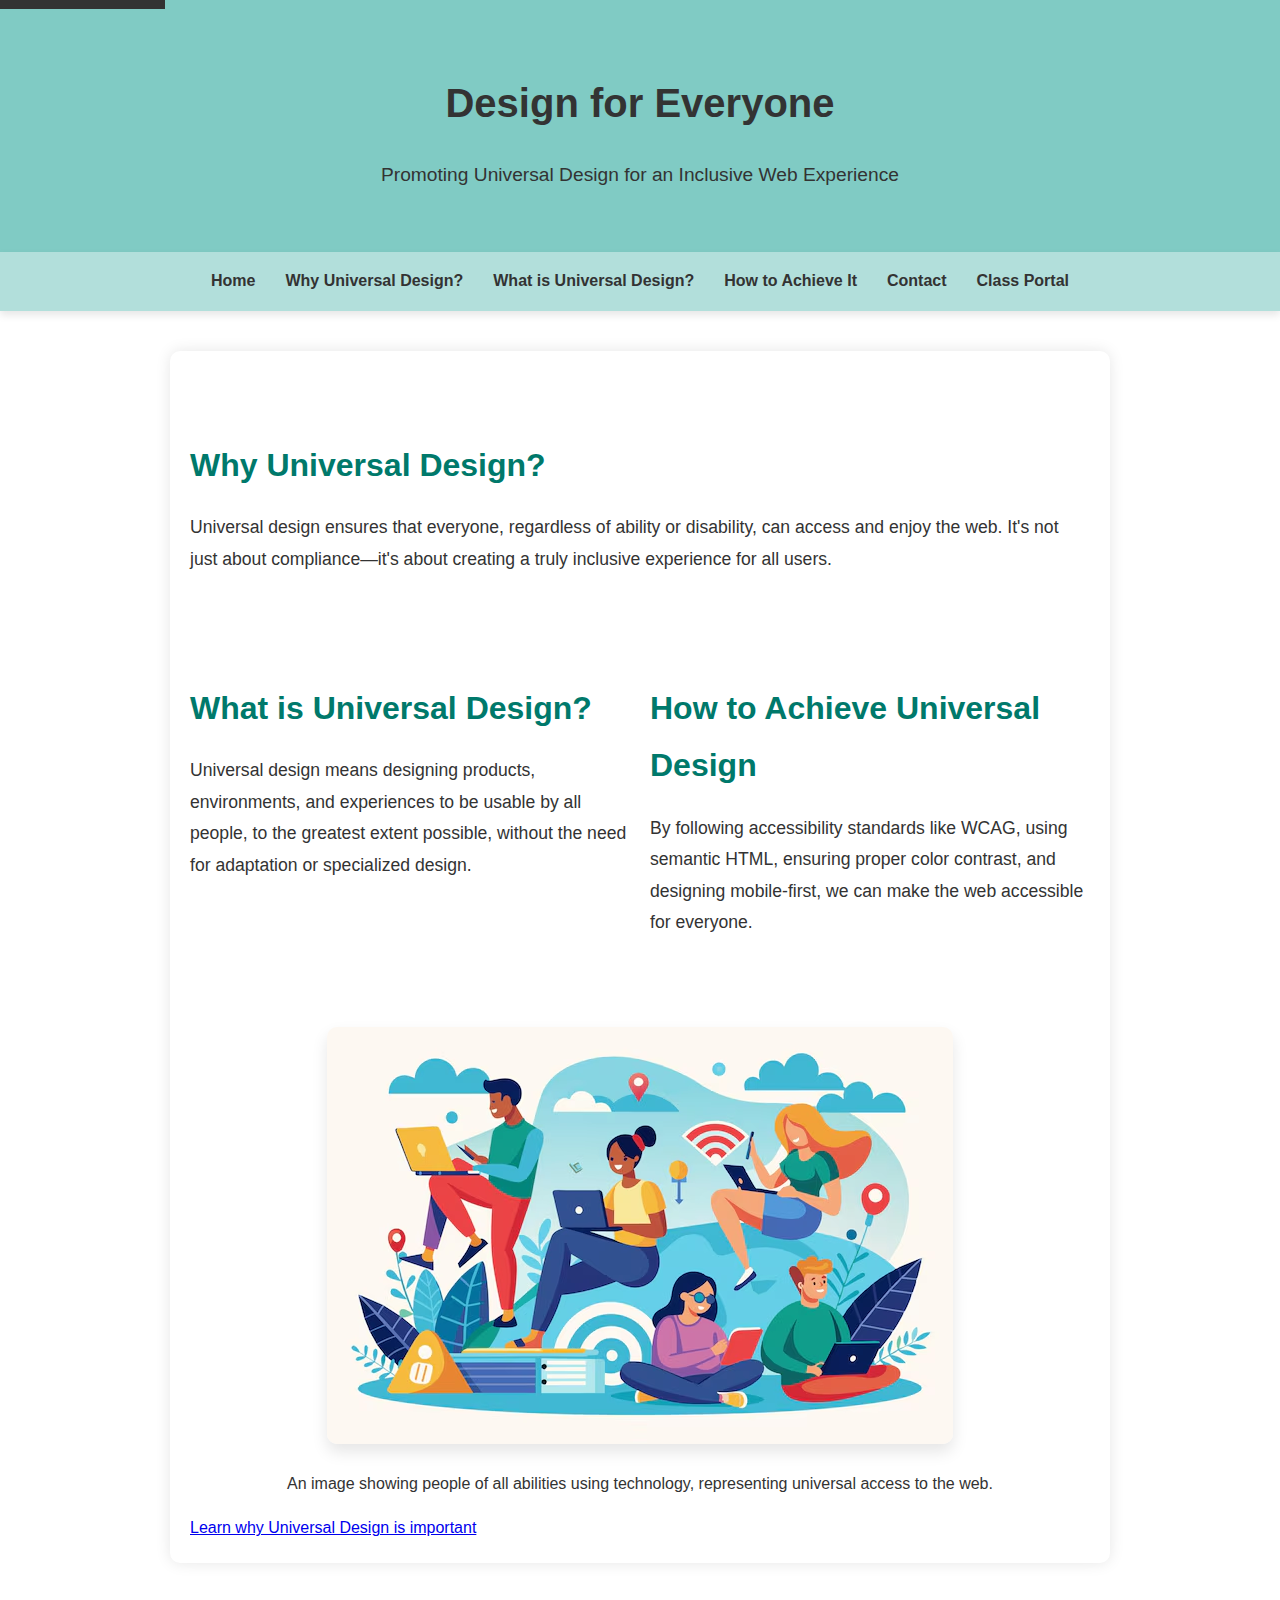
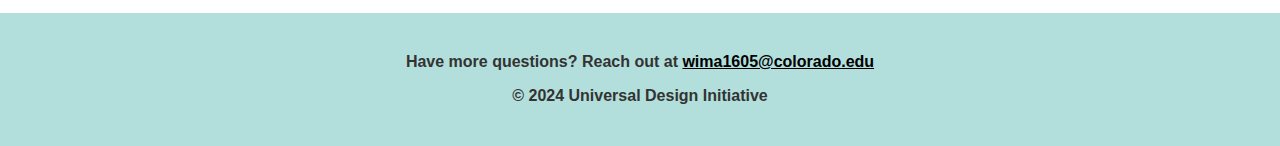
<file: index.html>
<!DOCTYPE html>
<html lang="en">
<head>
    <meta charset="UTF-8">
    <meta name="viewport" content="width=device-width, initial-scale=1.0">
    <meta name="description" content="An educational website promoting universal design for web developers and designers">
    <title>Universal Design - Design for Everyone</title>
    <link rel="stylesheet" href="css/styles.css">
    <style>
        .grid-container {
            display: grid;
            grid-template-columns: 1fr;
            gap: 20px;
            margin-top: 40px;
        }

        .grid-container > .split-section {
            display: grid;
            grid-template-columns: 1fr 1fr;
            gap: 20px;
        }
    </style>
</head>
<body>
    <a href="#main-content" class="skip-link">Skip to main content</a>

    <header>
        <h1>Design for Everyone</h1>
        <p>Promoting Universal Design for an Inclusive Web Experience</p>
    </header>


    <nav aria-label="Main Navigation">
        <h2 class="sr-only">Navigation</h2>
        <a href="index.html">Home</a>
        <a href="pages/page1.html">Why Universal Design?</a>
        <a href="pages/page3.html">What is Universal Design?</a>
        <a href="pages/page4.html">How to Achieve It</a>
        <a href="pages/page5.html">Contact</a>
        <a href="https://wima1605.github.io/Martynowicz-UD/">Class Portal</a>
    </nav>

    <main id="main-content">
        <div class="grid-container">
            <section id="why" tabindex="0">
                <h2>Why Universal Design?</h2>
                <p>Universal design ensures that everyone, regardless of ability or disability, can access and enjoy the web. It's not just about compliance—it's about creating a truly inclusive experience for all users.</p>
            </section>

            <div class="split-section">
                <section id="what" tabindex="0">
                    <h2>What is Universal Design?</h2>
                    <p>Universal design means designing products, environments, and experiences to be usable by all people, to the greatest extent possible, without the need for adaptation or specialized design.</p>
                </section>

                <section id="how" tabindex="0">
                    <h2>How to Achieve Universal Design</h2>
                    <p>By following accessibility standards like WCAG, using semantic HTML, ensuring proper color contrast, and designing mobile-first, we can make the web accessible for everyone.</p>
                </section>
            </div>
        </div>

        <div class="hero" aria-labelledby="hero-description">
            <figure>
            <img src="images/ud5.png" alt="A diverse group of people using various devices to access the web">
            </figure>
            <p id="hero-description">An image showing people of all abilities using technology, representing universal access to the web.</p>
        </div>
        <a href="./pages/page1.html" class="button">Learn why Universal Design is important</a>
    </main>

    <footer id="contact">
        <p>Have more questions? Reach out at <a href="mailto:wima1605@colorado.edu">wima1605@colorado.edu</a></p>
          <p>&copy; 2024 Universal Design Initiative</p>
    </footer>
</body>
</html>
</file>
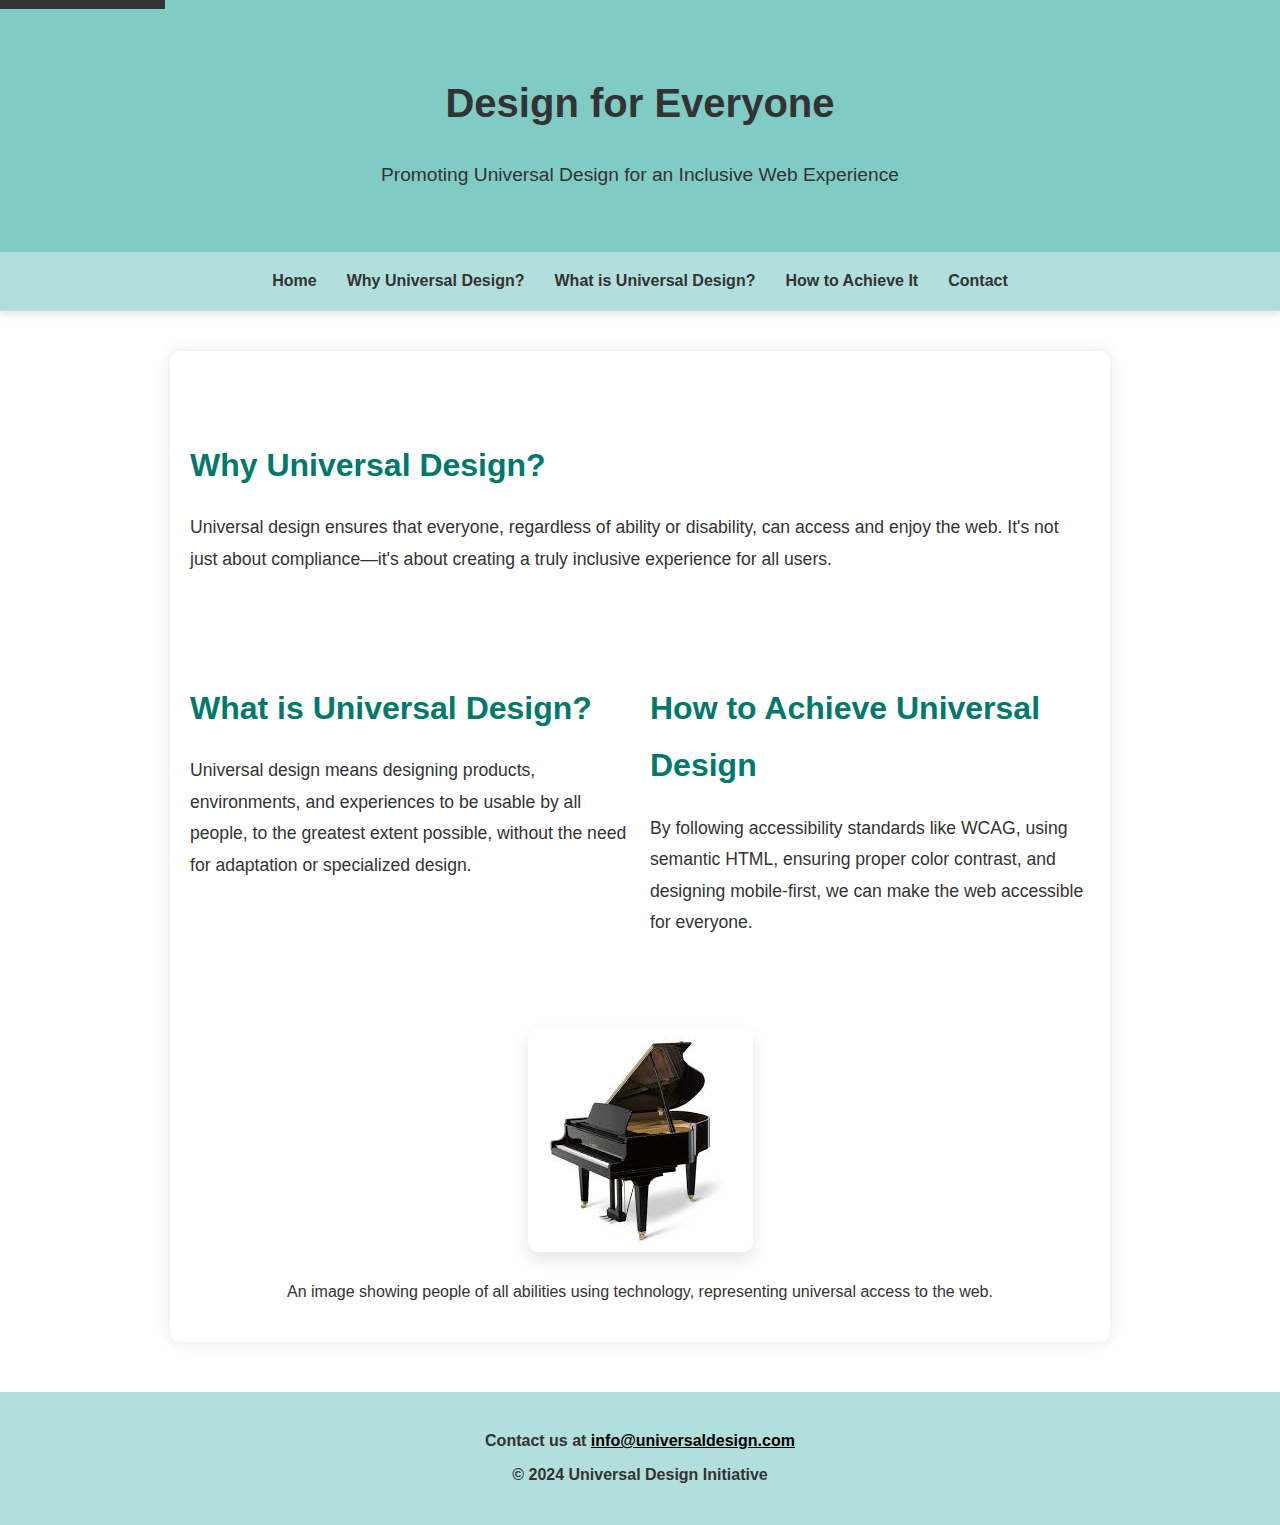
<file: pages/index.html>
<!DOCTYPE html>
<html lang="en">
<head>
    <meta charset="UTF-8">
    <meta name="viewport" content="width=device-width, initial-scale=1.0">
    <meta name="description" content="An educational website promoting universal design for web developers and designers">
    <title>Universal Design - Design for Everyone</title>
    <link rel="stylesheet" href="../css/styles.css">
    <style>
        .grid-container {
            display: grid;
            grid-template-columns: 1fr;
            gap: 20px;
            margin-top: 40px;
        }

        .grid-container > .split-section {
            display: grid;
            grid-template-columns: 1fr 1fr;
            gap: 20px;
        }
    </style>
</head>
<body>
    <!-- Skip link for keyboard users -->
    <a href="#main-content" class="skip-link">Skip to main content</a>

    <!-- Header -->
    <header>
        <h1>Design for Everyone</h1>
        <p>Promoting Universal Design for an Inclusive Web Experience</p>
    </header>

    <!-- Navigation -->
    <nav aria-label="Main Navigation">
        <a href="index.html">Home</a>
        <a href="page1.html">Why Universal Design?</a>
        <a href="page3.html">What is Universal Design?</a>
        <a href="page4.html">How to Achieve It</a>
        <a href="page5.html">Contact</a>
    </nav>

    <!-- Main Content -->
    <main id="main-content">
        <div class="grid-container">
            <section id="why" tabindex="0">
                <h2>Why Universal Design?</h2>
                <p>Universal design ensures that everyone, regardless of ability or disability, can access and enjoy the web. It's not just about compliance—it's about creating a truly inclusive experience for all users.</p>
            </section>

            <div class="split-section">
                <section id="what" tabindex="0">
                    <h2>What is Universal Design?</h2>
                    <p>Universal design means designing products, environments, and experiences to be usable by all people, to the greatest extent possible, without the need for adaptation or specialized design.</p>
                </section>

                <section id="how" tabindex="0">
                    <h2>How to Achieve Universal Design</h2>
                    <p>By following accessibility standards like WCAG, using semantic HTML, ensuring proper color contrast, and designing mobile-first, we can make the web accessible for everyone.</p>
                </section>
            </div>
        </div>

        <div class="hero" aria-labelledby="hero-description">
            <img src="../images/piano.jpg" alt="A diverse group of people using various devices to access the web">
            <p id="hero-description">An image showing people of all abilities using technology, representing universal access to the web.</p>
        </div>
    </main>

    <!-- Footer -->
    <footer id="contact">
        <p>Contact us at <a href="mailto:info@universaldesign.com">info@universaldesign.com</a></p>
        <p>&copy; 2024 Universal Design Initiative</p>
    </footer>
</body>
</html>
</file>
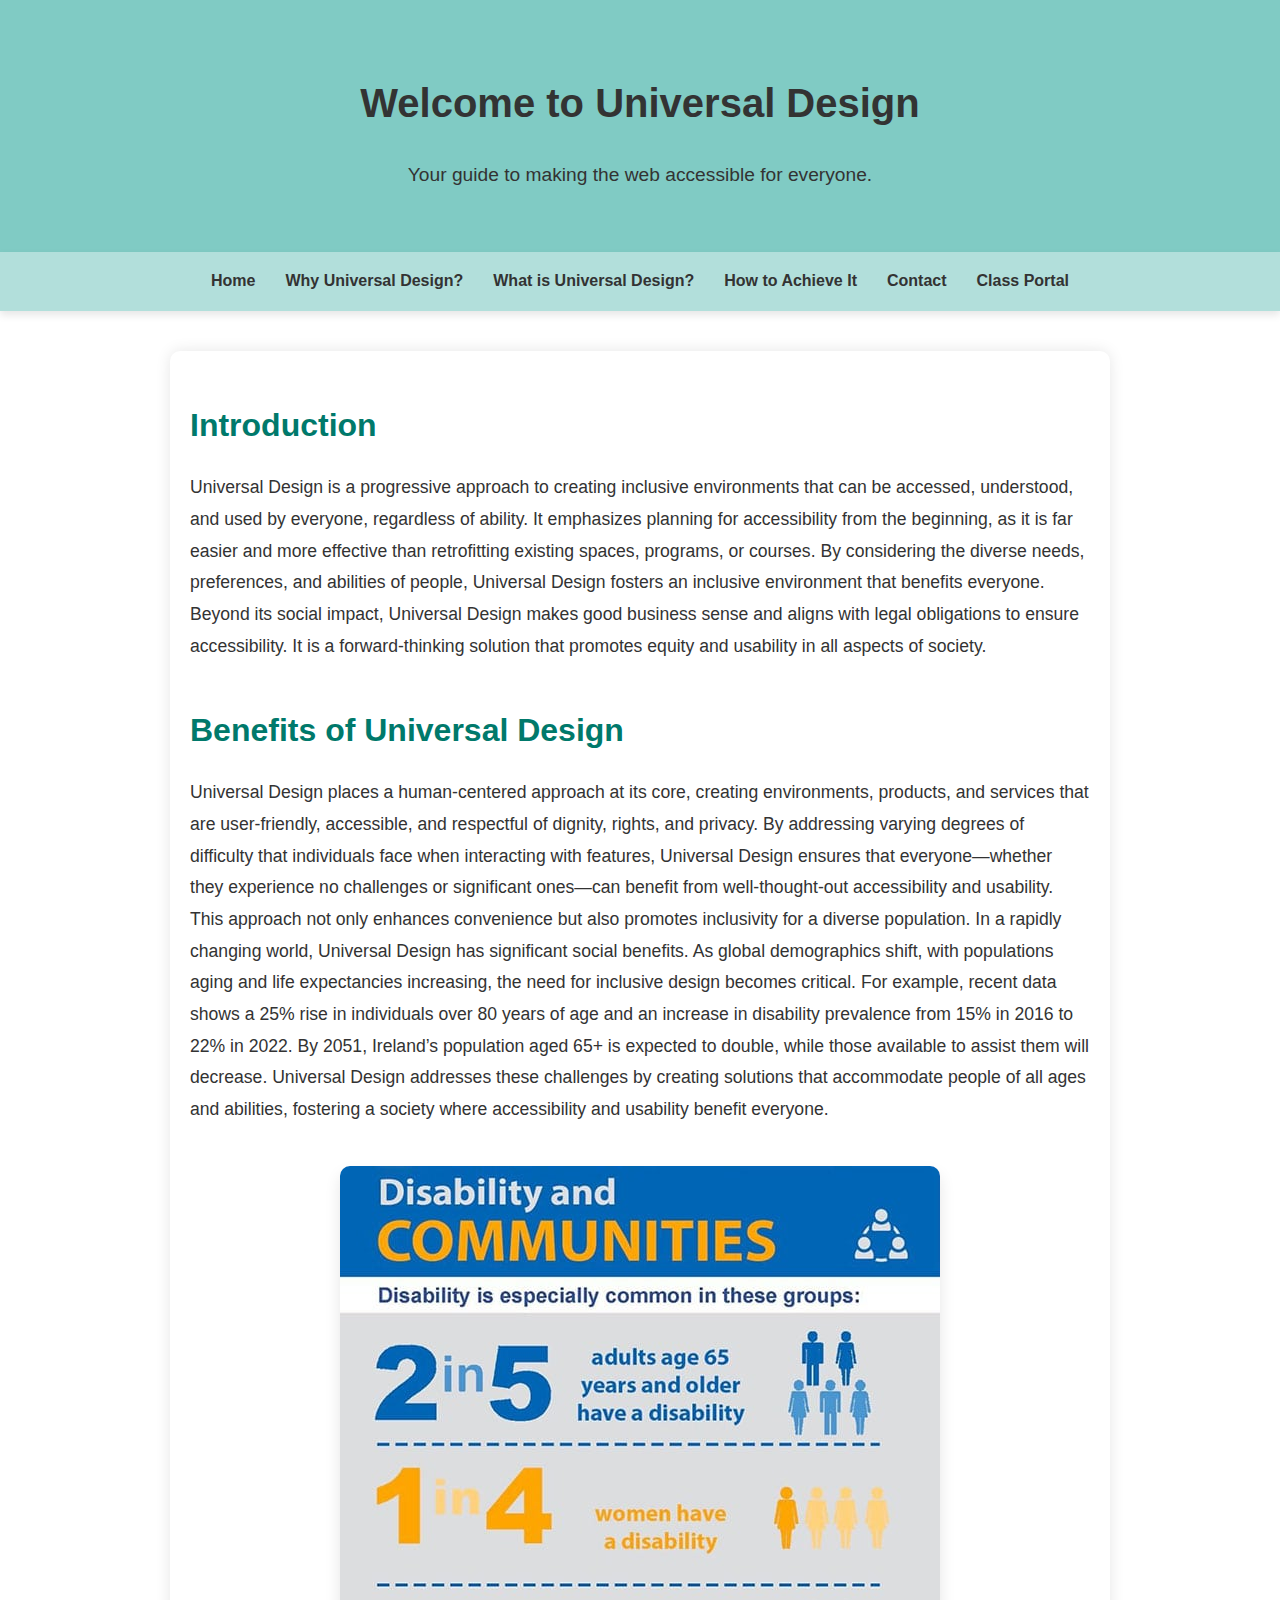
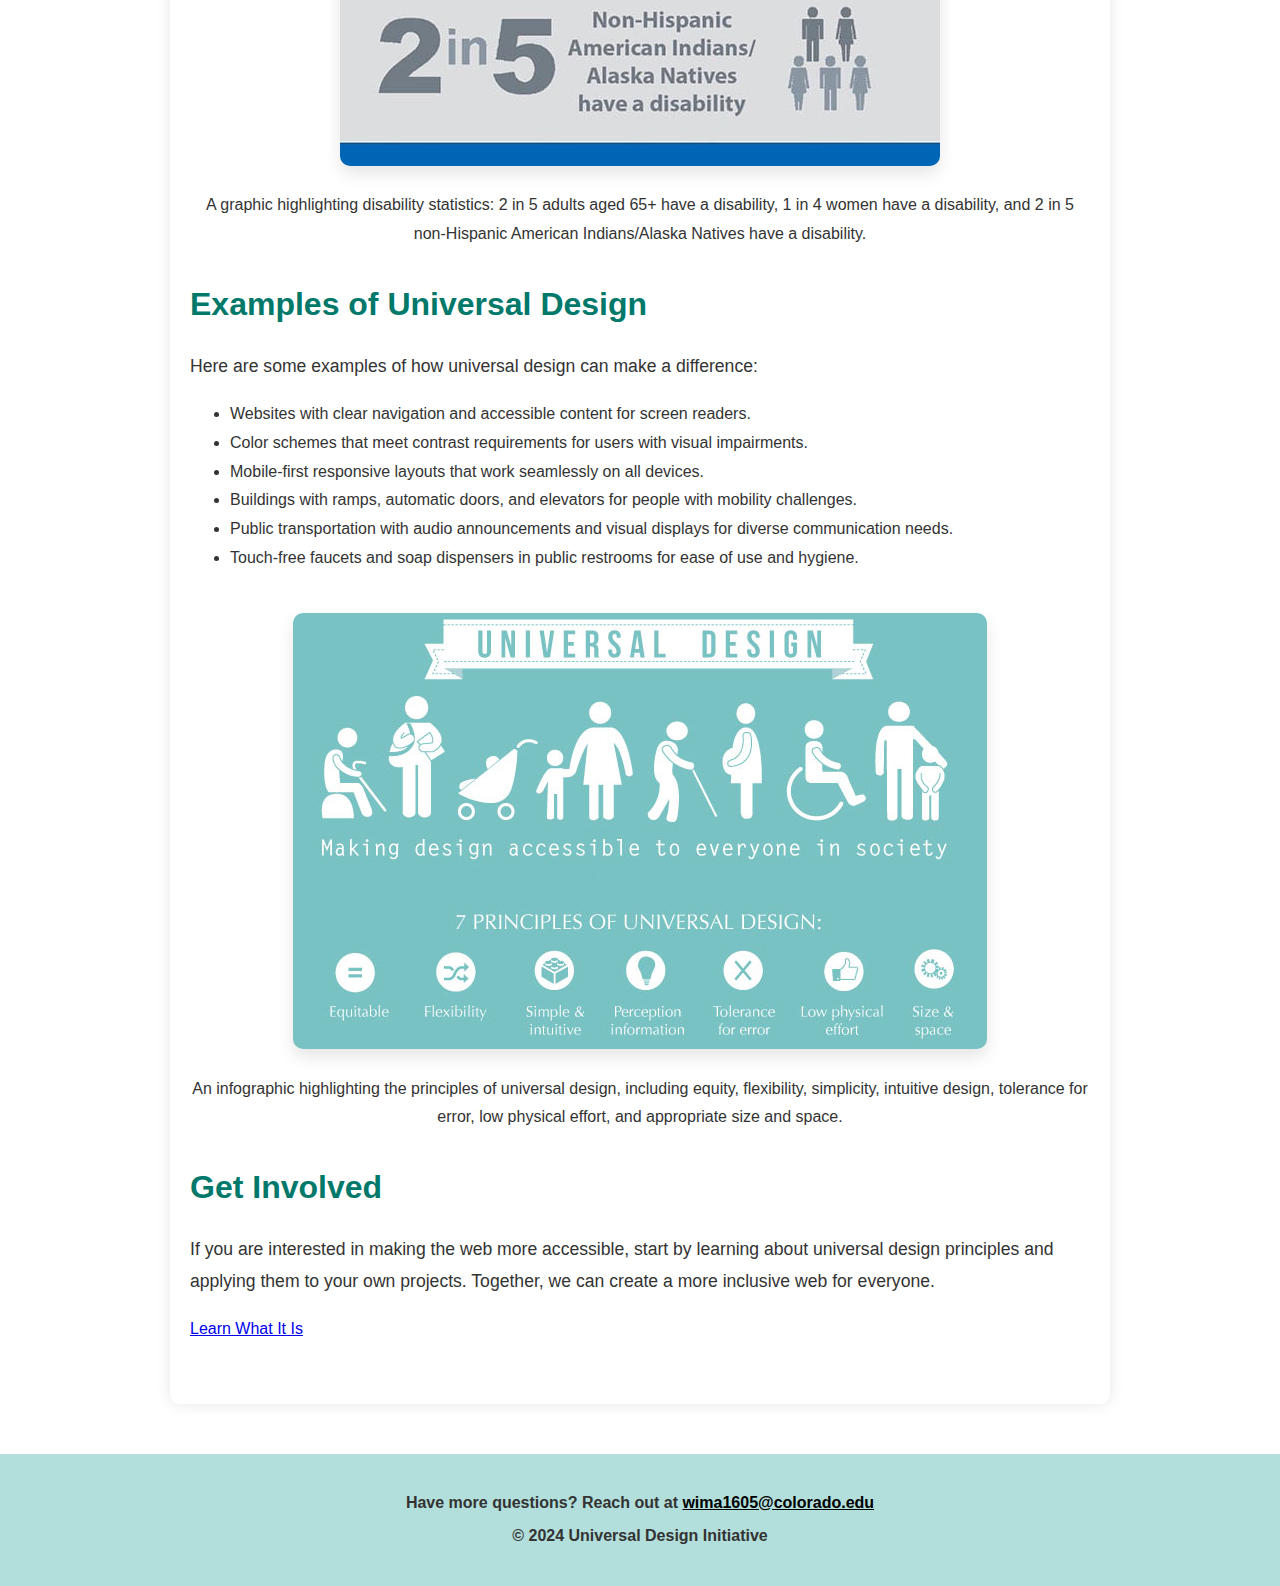
<file: pages/page1.html>
<!DOCTYPE html>
<html lang="en">
<head>
    <meta charset="UTF-8">
    <meta name="viewport" content="width=device-width, initial-scale=1.0">
    <meta name="description" content="Page 1 - Universal Design">
    <title>Universal Design</title>
    <link rel="stylesheet" href="../css/styles.css">
</head>
<body>
        <header>
        <h1>Welcome to Universal Design</h1>
        <p>Your guide to making the web accessible for everyone.</p>
    </header>

    <nav aria-label="Main Navigation">
        <h2 class="sr-only">Navigation</h2>
        <a href="../index.html">Home</a>
        <a href="page1.html">Why Universal Design?</a>
        <a href="page2.html">What is Universal Design?</a>
        <a href="page3.html">How to Achieve It</a>
        <a href="page4.html">Contact</a>
        <a href="https://wima1605.github.io/Martynowicz-UD/">Class Portal</a>
    </nav>

    <main id="main-content">
        <section id="introduction" tabindex="0">
            <h2>Introduction</h2>
            <p>Universal Design is a progressive approach to creating inclusive environments that can be accessed, understood, and used by everyone, regardless of ability. It emphasizes planning for accessibility from the beginning, as it is far easier and more effective than retrofitting existing spaces, programs, or courses. By considering the diverse needs, preferences, and abilities of people, Universal Design fosters an inclusive environment that benefits everyone. Beyond its social impact, Universal Design makes good business sense and aligns with legal obligations to ensure accessibility. It is a forward-thinking solution that promotes equity and usability in all aspects of society.</p>    </section>

        <section id="benefits" tabindex="0">
            <h2>Benefits of Universal Design</h2>
            <p>Universal Design places a human-centered approach at its core, creating environments, products, and services that are user-friendly, accessible, and respectful of dignity, rights, and privacy. By addressing varying degrees of difficulty that individuals face when interacting with features, Universal Design ensures that everyone—whether they experience no challenges or significant ones—can benefit from well-thought-out accessibility and usability. This approach not only enhances convenience but also promotes inclusivity for a diverse population.

                In a rapidly changing world, Universal Design has significant social benefits. As global demographics shift, with populations aging and life expectancies increasing, the need for inclusive design becomes critical. For example, recent data shows a 25% rise in individuals over 80 years of age and an increase in disability prevalence from 15% in 2016 to 22% in 2022. By 2051, Ireland’s population aged 65+ is expected to double, while those available to assist them will decrease. Universal Design addresses these challenges by creating solutions that accommodate people of all ages and abilities, fostering a society where accessibility and usability benefit everyone.</p>   </section>
                <div class="hero" aria-labelledby="image7-description">
                    <figure>
                    <img src="../images/ud7.jpg" alt="Disability prevalence infographic in the united states showing large amount">
                </figure>   <p id="image7-description">A graphic highlighting disability statistics: 2 in 5 adults aged 65+ have a disability, 1 in 4 women have a disability, and 2 in 5 non-Hispanic American Indians/Alaska Natives have a disability.</p>
                </div>
                
                <section id="examples" tabindex="0">
                    <h2>Examples of Universal Design</h2>
                    <p>Here are some examples of how universal design can make a difference:</p>
                    <ul>
                        <li>Websites with clear navigation and accessible content for screen readers.</li>
                        <li>Color schemes that meet contrast requirements for users with visual impairments.</li>
                        <li>Mobile-first responsive layouts that work seamlessly on all devices.</li>
                        <li>Buildings with ramps, automatic doors, and elevators for people with mobility challenges.</li>
                        <li>Public transportation with audio announcements and visual displays for diverse communication needs.</li>
                        <li>Touch-free faucets and soap dispensers in public restrooms for ease of use and hygiene.</li>
                    </ul>
                </section>
                
        <div class="hero" aria-labelledby="image1-description">
          <figure>  <img src="../images/UD1.jpg" alt="This is an icons of diverse individuals..">
        </figure>    <p id="image1-description">An infographic highlighting the principles of universal design, including equity, flexibility, simplicity, intuitive design, tolerance for error, low physical effort, and appropriate size and space.</p>
        </div>
        
        <section id="call-to-action" tabindex="0">
            <h2>Get Involved</h2>
            <p>If you are interested in making the web more accessible, start by learning about universal design principles and applying them to your own projects. Together, we can create a more inclusive web for everyone.</p>
            <a href="page2.html" class="button">Learn What It Is</a>
        </section>
    </main>

    <footer>
        <p>Have more questions? Reach out at <a href="mailto:wima1605@colorado.edu">wima1605@colorado.edu</a></p>
          <p>&copy; 2024 Universal Design Initiative</p>
    </footer>
</body>
</html>
</file>
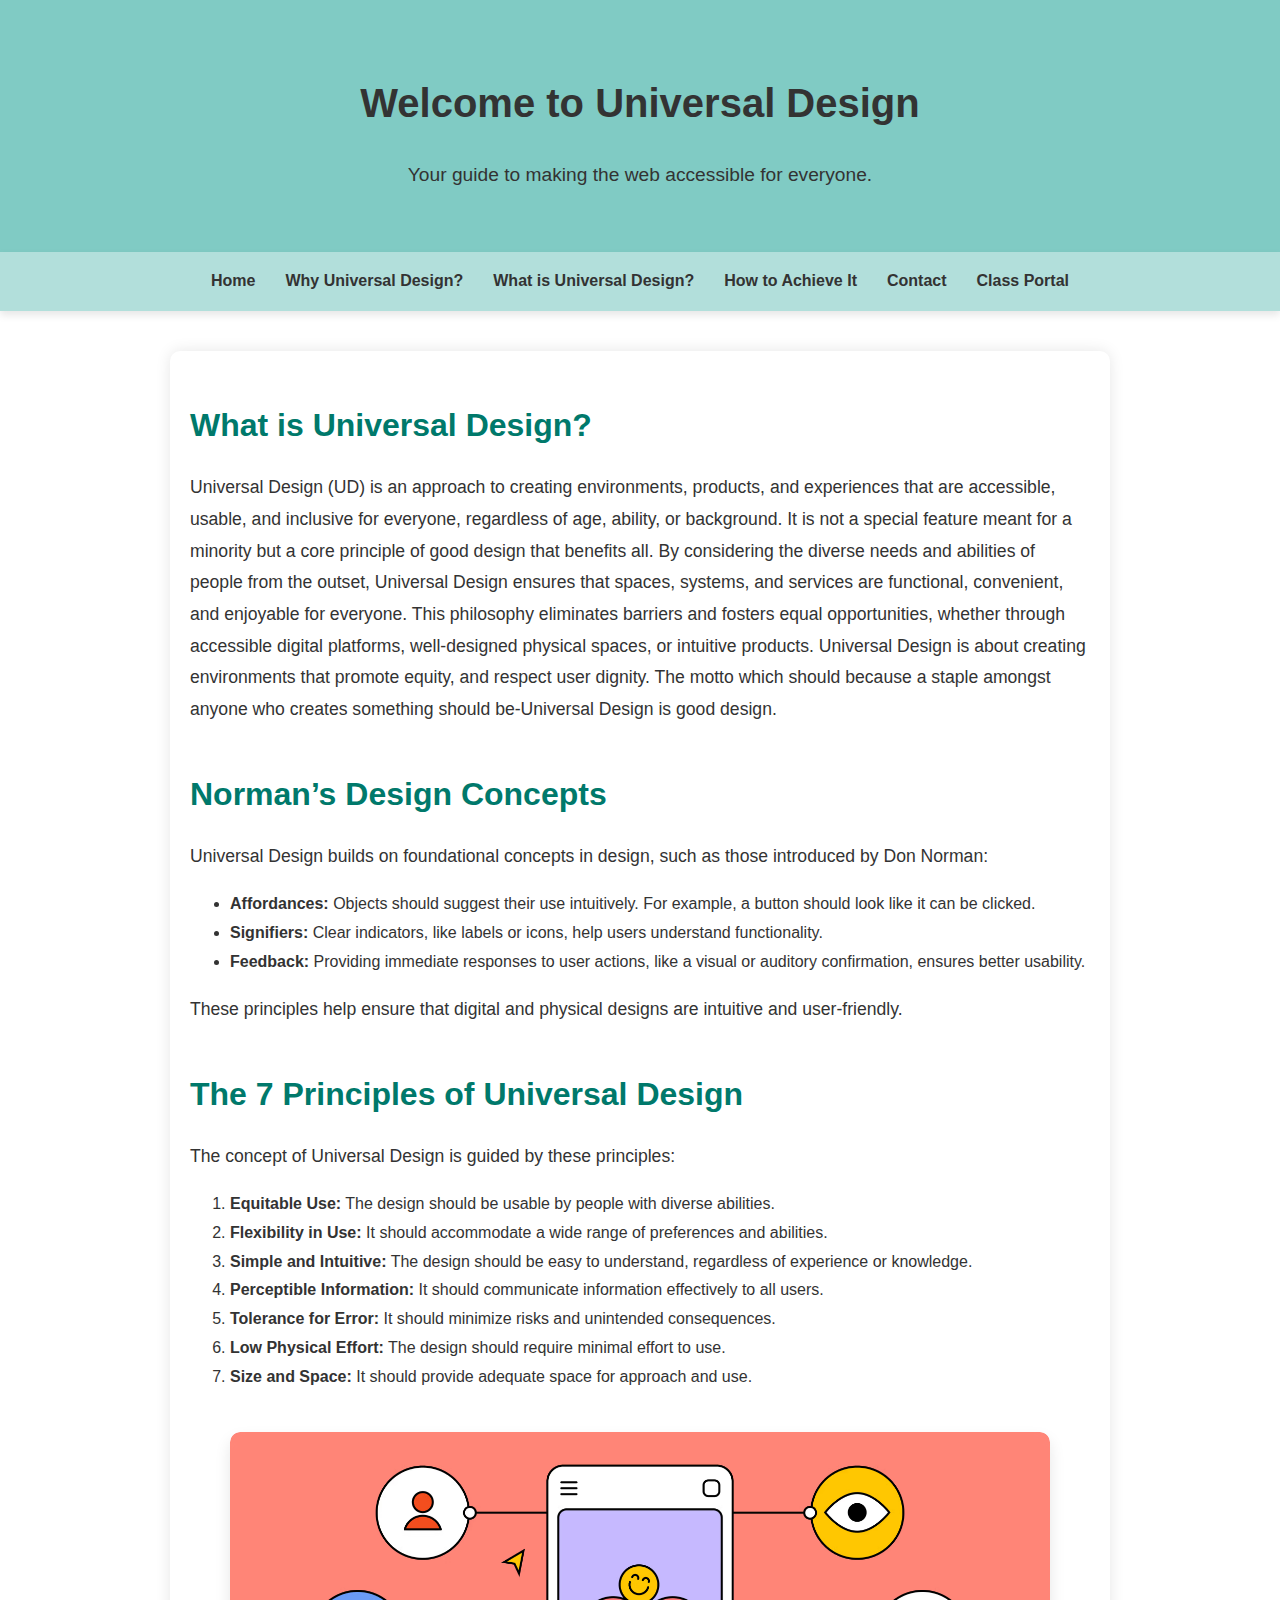
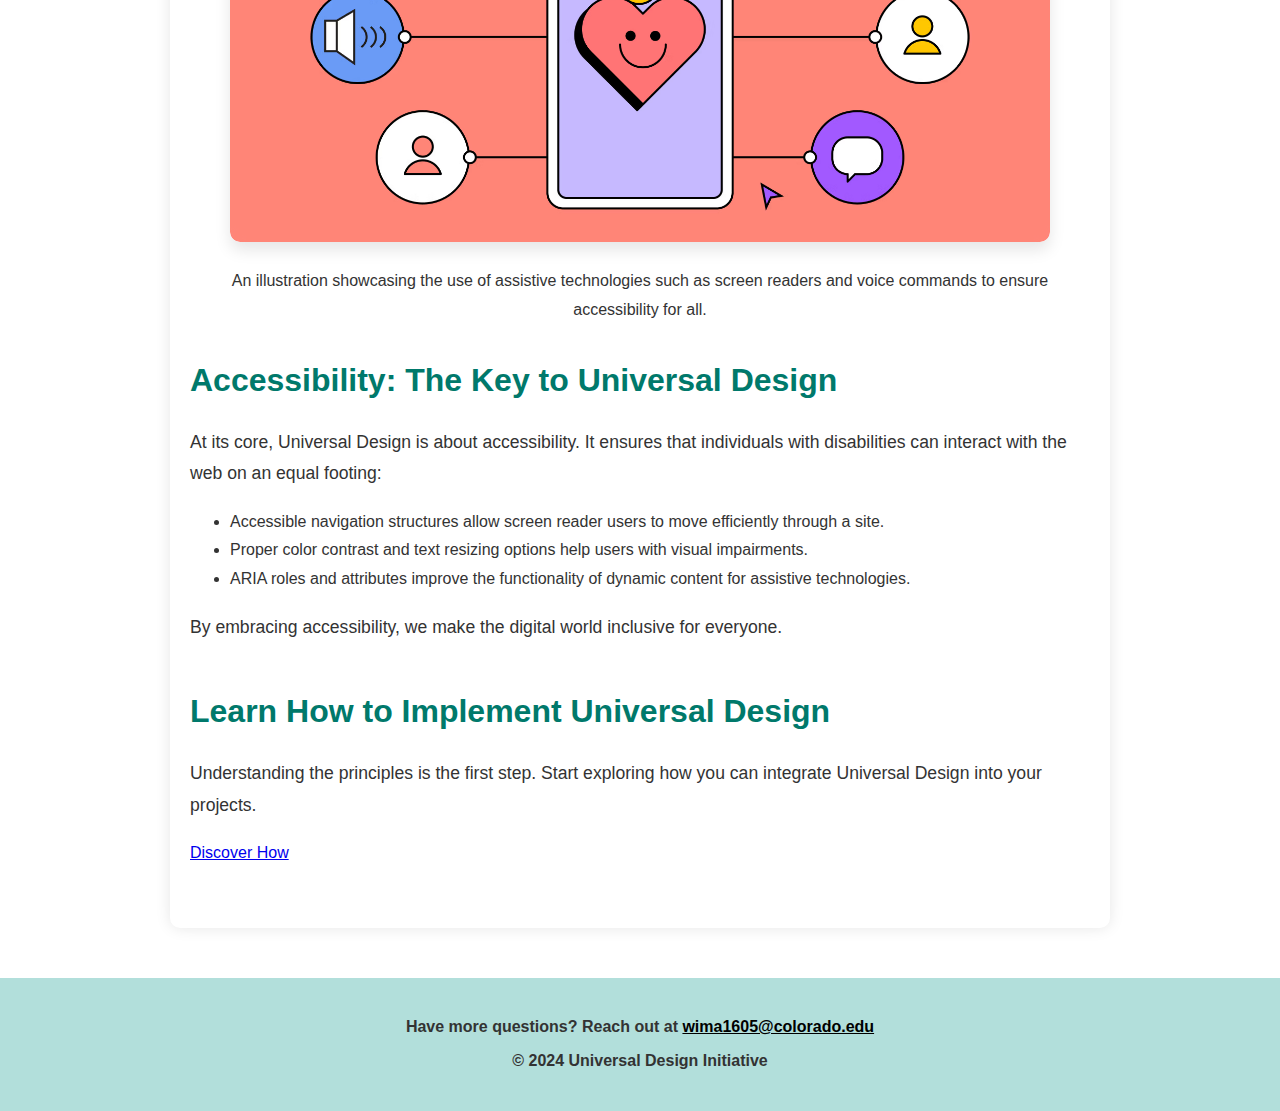
<file: pages/page2.html>
<!DOCTYPE html>
<html lang="en">
<head>
    <meta charset="UTF-8">
    <meta name="viewport" content="width=device-width, initial-scale=1.0">
    <meta name="description" content="Page 2 - What is Universal Design?">
    <title>What is Universal Design?</title>
    <link rel="stylesheet" href="../css/styles.css">
</head>
<body>

    <header>
        <h1>Welcome to Universal Design</h1>
        <p>Your guide to making the web accessible for everyone.</p>
    </header>

    <nav aria-label="Main Navigation">
        <h2 class="sr-only">Navigation</h2>
        <a href="../index.html">Home</a>
        <a href="page1.html">Why Universal Design?</a>
        <a href="page2.html">What is Universal Design?</a>
        <a href="page3.html">How to Achieve It</a>
        <a href="page4.html">Contact</a>
        <a href="https://wima1605.github.io/Martynowicz-UD/">Class Portal</a>
    </nav>

    <main id="main-content">
      
        <section id="definition" tabindex="0">
            <h2>What is Universal Design?</h2>
            <p>Universal Design (UD) is an approach to creating environments, products, and experiences that are accessible, usable, and inclusive for everyone, regardless of age, ability, or background. It is not a special feature meant for a minority but a core principle of good design that benefits all. By considering the diverse needs and abilities of people from the outset, Universal Design ensures that spaces, systems, and services are functional, convenient, and enjoyable for everyone. This philosophy eliminates barriers and fosters equal opportunities, whether through accessible digital platforms, well-designed physical spaces, or intuitive products. Universal Design is about creating environments that promote equity, and respect user dignity. The motto which should because a staple amongst anyone who creates something should be-Universal Design is good design.</p>  </section>

        <section id="norman-concepts" tabindex="0">
            <h2>Norman’s Design Concepts</h2>
            <p>Universal Design builds on foundational concepts in design, such as those introduced by Don Norman:</p>
            <ul>
                <li><strong>Affordances:</strong> Objects should suggest their use intuitively. For example, a button should look like it can be clicked.</li>
                <li><strong>Signifiers:</strong> Clear indicators, like labels or icons, help users understand functionality.</li>
                <li><strong>Feedback:</strong> Providing immediate responses to user actions, like a visual or auditory confirmation, ensures better usability.</li>
            </ul>
            <p>These principles help ensure that digital and physical designs are intuitive and user-friendly.</p>
        </section>

        <section id="seven-principles" tabindex="0">
            <h2>The 7 Principles of Universal Design</h2>
            <p>The concept of Universal Design is guided by these principles:</p>
            <ol>
                <li><strong>Equitable Use:</strong> The design should be usable by people with diverse abilities.</li>
                <li><strong>Flexibility in Use:</strong> It should accommodate a wide range of preferences and abilities.</li>
                <li><strong>Simple and Intuitive:</strong> The design should be easy to understand, regardless of experience or knowledge.</li>
                <li><strong>Perceptible Information:</strong> It should communicate information effectively to all users.</li>
                <li><strong>Tolerance for Error:</strong> It should minimize risks and unintended consequences.</li>
                <li><strong>Low Physical Effort:</strong> The design should require minimal effort to use.</li>
                <li><strong>Size and Space:</strong> It should provide adequate space for approach and use.</li>
            </ol>
        </section>
        <div class="hero" aria-labelledby="image4-description">
            <figure>
            <img src="../images/UD4.png" alt="This is a graphic of diverse individuals using assitive technologies">
         </figure>   <p id="image4-description">An illustration showcasing the use of assistive technologies such as screen readers and voice commands to ensure accessibility for all.</p>
        </div>
        
        <section id="accessibility" tabindex="0">
            <h2>Accessibility: The Key to Universal Design</h2>
            <p>At its core, Universal Design is about accessibility. It ensures that individuals with disabilities can interact with the web on an equal footing:</p>
            <ul>
                <li>Accessible navigation structures allow screen reader users to move efficiently through a site.</li>
                <li>Proper color contrast and text resizing options help users with visual impairments.</li>
                <li>ARIA roles and attributes improve the functionality of dynamic content for assistive technologies.</li>
            </ul>
            <p>By embracing accessibility, we make the digital world inclusive for everyone.</p>
        </section>

        
        <section id="call-to-action" tabindex="0">
            <h2>Learn How to Implement Universal Design</h2>
            <p>Understanding the principles is the first step. Start exploring how you can integrate Universal Design into your projects.</p>
            <a href="page3.html" class="button">Discover How</a>
        </section>
    </main>

    <footer>
        <p>Have more questions? Reach out at <a href="mailto:wima1605@colorado.edu">wima1605@colorado.edu</a></p>
        <p>&copy; 2024 Universal Design Initiative</p>
    </footer>
</body>
</html>
</file>
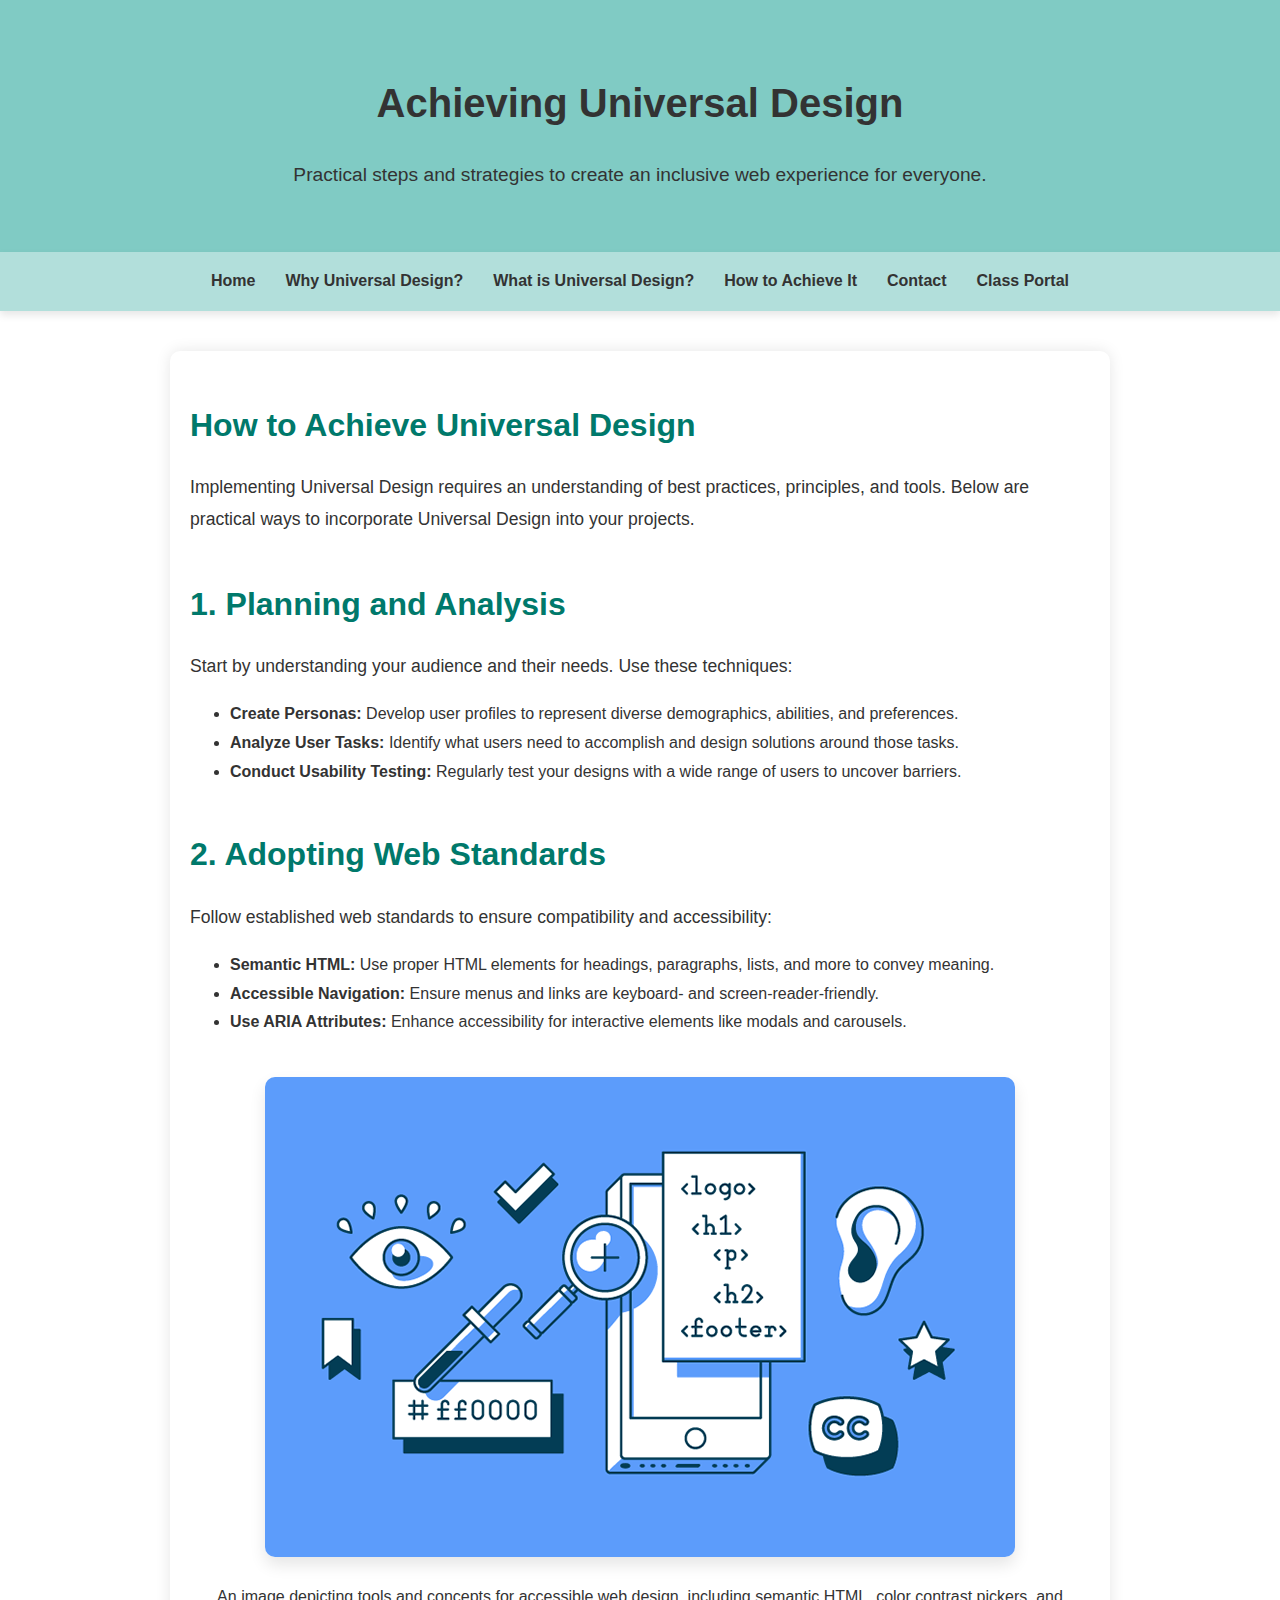
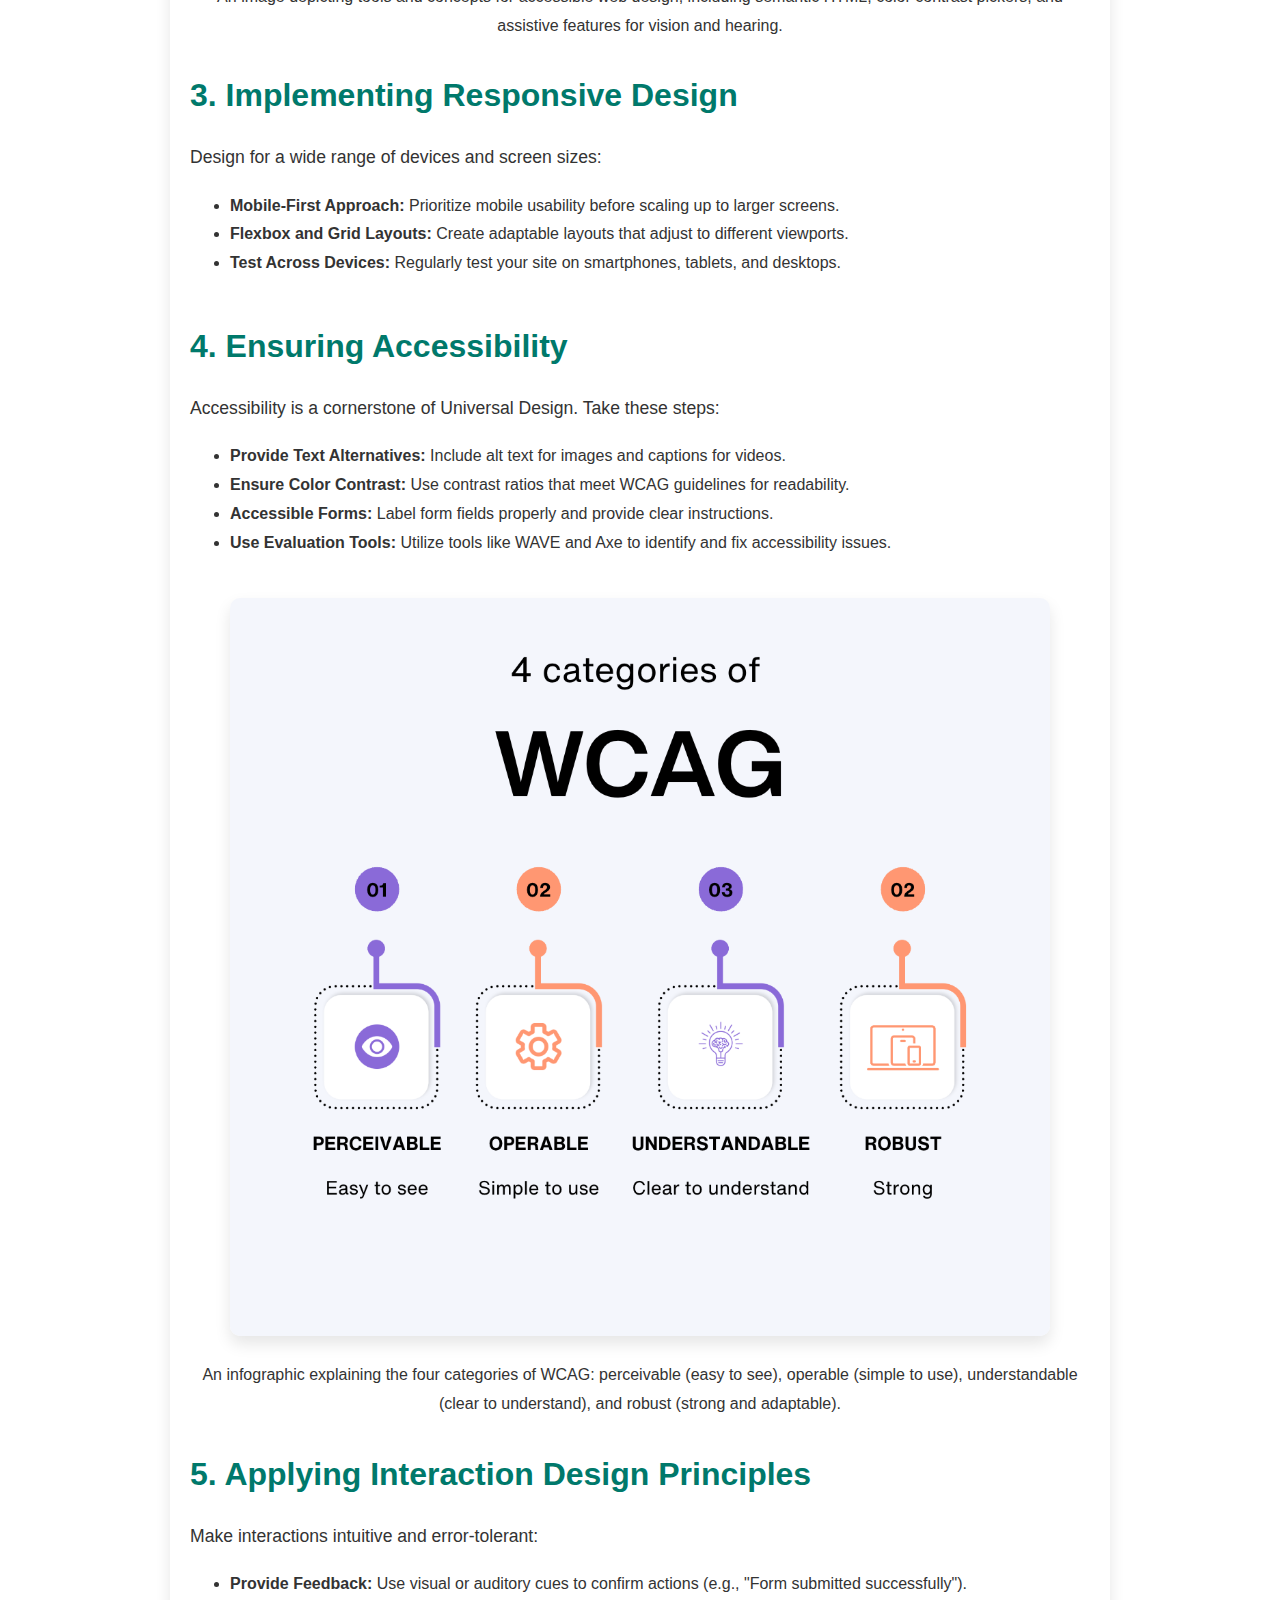
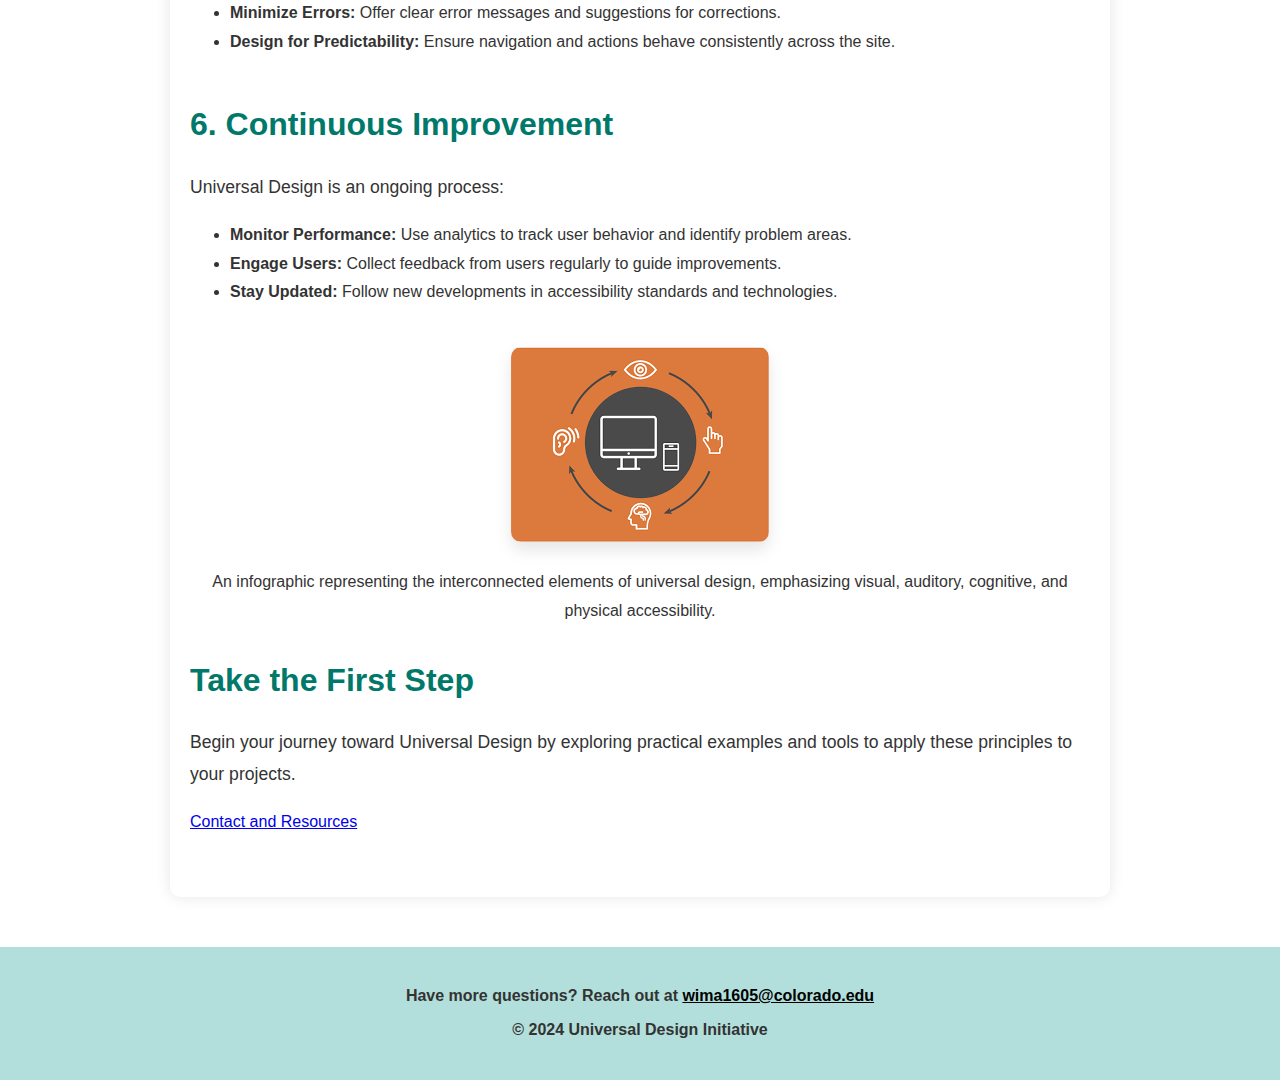
<file: pages/page3.html>
<!DOCTYPE html>
<html lang="en">
<head>
    <meta charset="UTF-8">
    <meta name="viewport" content="width=device-width, initial-scale=1.0">
    <meta name="description" content="Page 3 - How to Achieve Universal Design">
    <title>How to Achieve Universal Design</title>
    <link rel="stylesheet" href="../css/styles.css">
</head>
<body>
  
    <header>
        <h1>Achieving Universal Design</h1>
        <p>Practical steps and strategies to create an inclusive web experience for everyone.</p>
    </header>

    <nav aria-label="Main Navigation">
        <h2 class="sr-only">Navigation</h2>
        <a href="../index.html">Home</a>
        <a href="page1.html">Why Universal Design?</a>
        <a href="page2.html">What is Universal Design?</a>
        <a href="page3.html">How to Achieve It</a>
        <a href="page4.html">Contact</a>
        <a href="https://wima1605.github.io/Martynowicz-UD/">Class Portal</a>
    </nav>

    <main id="main-content">
   
        <section id="overview" tabindex="0">
            <h2>How to Achieve Universal Design</h2>
            <p>Implementing Universal Design requires an understanding of best practices, principles, and tools. Below are practical ways to incorporate Universal Design into your projects.</p>
        </section>

        <section id="planning-analysis" tabindex="0">
            <h2>1. Planning and Analysis</h2>
            <p>Start by understanding your audience and their needs. Use these techniques:</p>
            <ul>
                <li><strong>Create Personas:</strong> Develop user profiles to represent diverse demographics, abilities, and preferences.</li>
                <li><strong>Analyze User Tasks:</strong> Identify what users need to accomplish and design solutions around those tasks.</li>
                <li><strong>Conduct Usability Testing:</strong> Regularly test your designs with a wide range of users to uncover barriers.</li>
            </ul>
        </section>

        <section id="web-standards" tabindex="0">
            <h2>2. Adopting Web Standards</h2>
            <p>Follow established web standards to ensure compatibility and accessibility:</p>
            <ul>
                <li><strong>Semantic HTML:</strong> Use proper HTML elements for headings, paragraphs, lists, and more to convey meaning.</li>
                <li><strong>Accessible Navigation:</strong> Ensure menus and links are keyboard- and screen-reader-friendly.</li>
                <li><strong>Use ARIA Attributes:</strong> Enhance accessibility for interactive elements like modals and carousels.</li>
            </ul>
        </section>
        <div class="hero" aria-labelledby="image2-description">
            <figure>
            <img src="../images/ud2.png" alt="Accessibility visuals: semantic HTML tags, color pickers, and assistive icons for vision and hearing">
       </figure>     <p id="image2-description">An image depicting tools and concepts for accessible web design, including semantic HTML, color contrast pickers, and assistive features for vision and hearing.</p>
        </div>
      
        <section id="responsive-design" tabindex="0">
            <h2>3. Implementing Responsive Design</h2>
            <p>Design for a wide range of devices and screen sizes:</p>
            <ul>
                <li><strong>Mobile-First Approach:</strong> Prioritize mobile usability before scaling up to larger screens.</li>
                <li><strong>Flexbox and Grid Layouts:</strong> Create adaptable layouts that adjust to different viewports.</li>
                <li><strong>Test Across Devices:</strong> Regularly test your site on smartphones, tablets, and desktops.</li>
            </ul>
        </section>

        <section id="accessibility-tools" tabindex="0">
            <h2>4. Ensuring Accessibility</h2>
            <p>Accessibility is a cornerstone of Universal Design. Take these steps:</p>
            <ul>
                <li><strong>Provide Text Alternatives:</strong> Include alt text for images and captions for videos.</li>
                <li><strong>Ensure Color Contrast:</strong> Use contrast ratios that meet WCAG guidelines for readability.</li>
                <li><strong>Accessible Forms:</strong> Label form fields properly and provide clear instructions.</li>
                <li><strong>Use Evaluation Tools:</strong> Utilize tools like WAVE and Axe to identify and fix accessibility issues.</li>
            </ul>
        </section>
        <div class="hero" aria-labelledby="image6-description">
            <figure>
            <img src="../images/ud6.png" alt="WCAG principles: Perceivable, Operable, Understandable, Robust—with icons and brief descriptions">
          </figure>  <p id="image6-description">An infographic explaining the four categories of WCAG: perceivable (easy to see), operable (simple to use), understandable (clear to understand), and robust (strong and adaptable).</p>
        </div>
        
        <section id="interaction-design" tabindex="0">
            <h2>5. Applying Interaction Design Principles</h2>
            <p>Make interactions intuitive and error-tolerant:</p>
            <ul>
                <li><strong>Provide Feedback:</strong> Use visual or auditory cues to confirm actions (e.g., "Form submitted successfully").</li>
                <li><strong>Minimize Errors:</strong> Offer clear error messages and suggestions for corrections.</li>
                <li><strong>Design for Predictability:</strong> Ensure navigation and actions behave consistently across the site.</li>
            </ul>
        </section>
    
        
        <section id="continuous-improvement" tabindex="0">
            <h2>6. Continuous Improvement</h2>
            <p>Universal Design is an ongoing process:</p>
            <ul>
                <li><strong>Monitor Performance:</strong> Use analytics to track user behavior and identify problem areas.</li>
                <li><strong>Engage Users:</strong> Collect feedback from users regularly to guide improvements.</li>
                <li><strong>Stay Updated:</strong> Follow new developments in accessibility standards and technologies.</li>
            </ul>
        </section>
        <div class="hero" aria-labelledby="image3-description">
            <figure>
            <img src="../images/UD3.png" alt="A circle linking an eye, ear, brain, hand, and computer">
      </figure>      <p id="image3-description">An infographic representing the interconnected elements of universal design, emphasizing visual, auditory, cognitive, and physical accessibility.</p>
        </div>
        
        <section id="call-to-action" tabindex="0">
            <h2>Take the First Step</h2>
            <p>Begin your journey toward Universal Design by exploring practical examples and tools to apply these principles to your projects.</p>
            <a href="page4.html" class="button">Contact and Resources</a>
        </section>
    </main>
    <footer>
        <p>Have more questions? Reach out at <a href="mailto:wima1605@colorado.edu">wima1605@colorado.edu</a></p>
         <p>&copy; 2024 Universal Design Initiative</p>
    </footer>
</body>
</html>
</file>
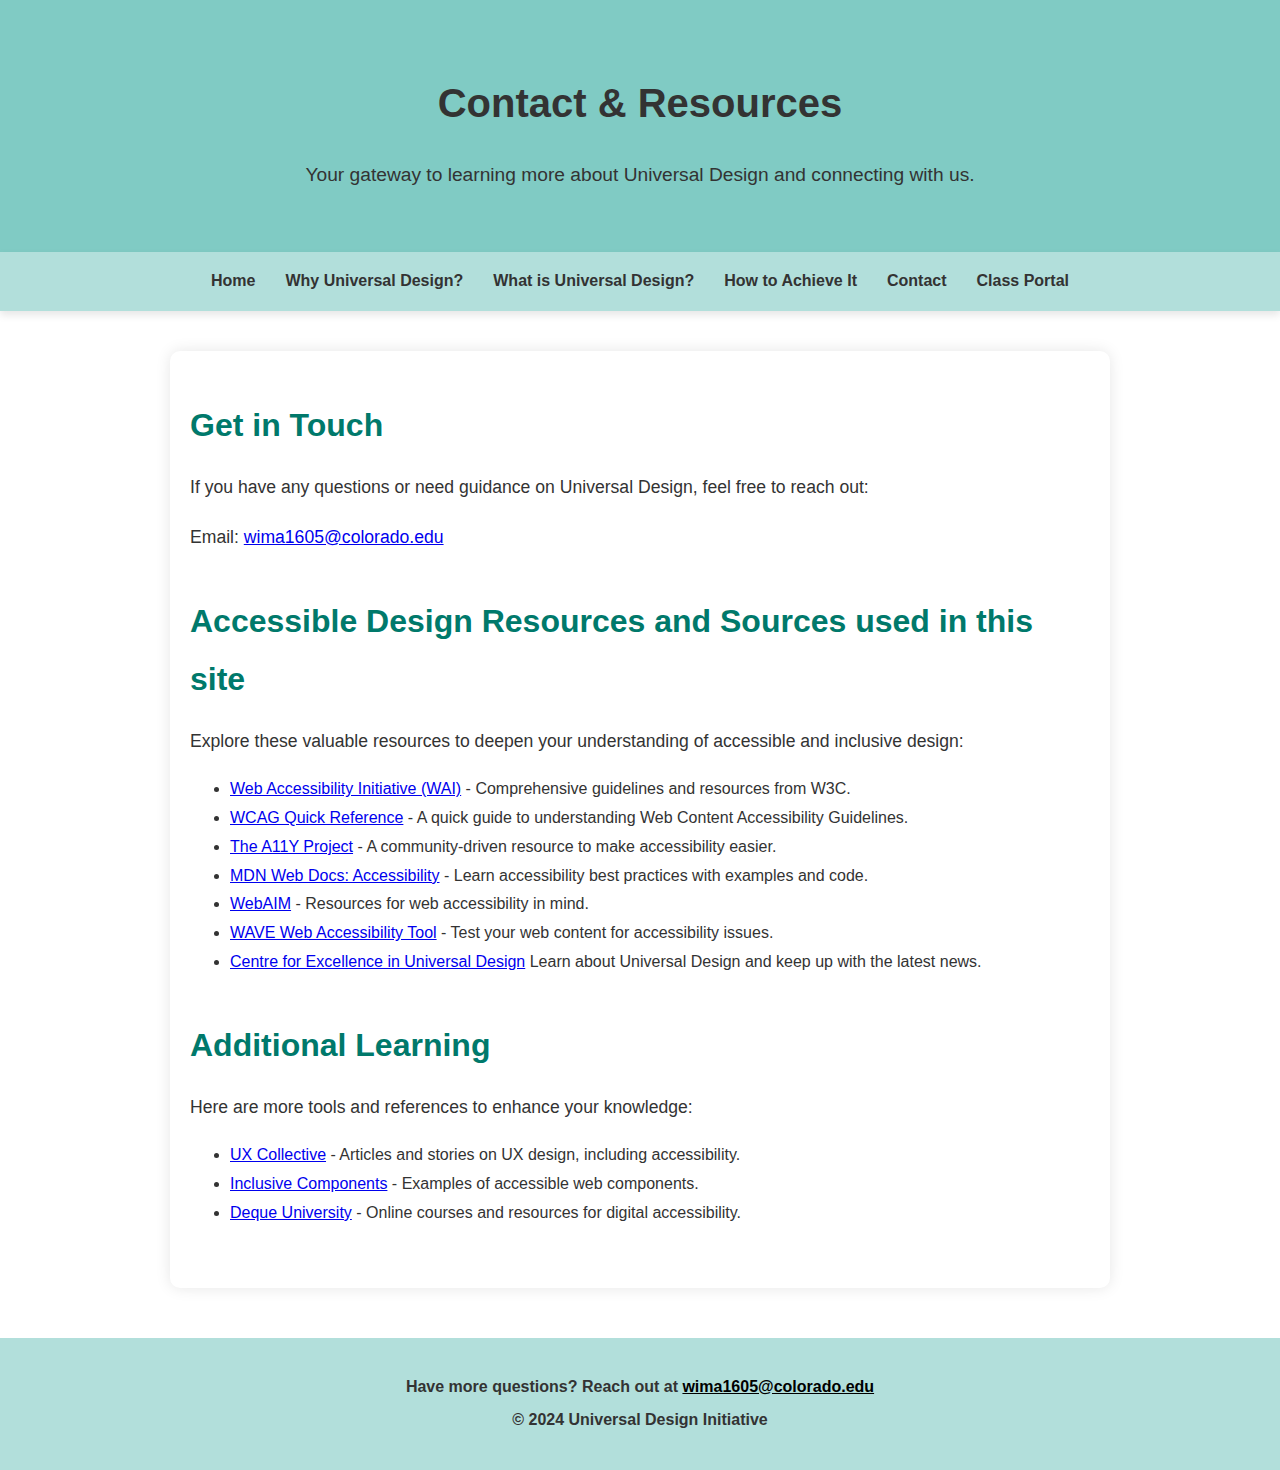
<file: pages/page4.html>
<!DOCTYPE html>
<html lang="en">
<head>
    <meta charset="UTF-8">
    <meta name="viewport" content="width=device-width, initial-scale=1.0">
    <meta name="description" content="Contact Page - Universal Design">
    <title>Contact & Resources</title>
    <link rel="stylesheet" href="../css/styles.css">
 
</head>
<body>

    <header>
        <h1>Contact & Resources</h1>
        <p>Your gateway to learning more about Universal Design and connecting with us.</p>
    </header>

    <nav aria-label="Main Navigation">
        <h2 class="sr-only">Navigation</h2>
        <a href="../index.html">Home</a>
        <a href="page1.html">Why Universal Design?</a>
        <a href="page2.html">What is Universal Design?</a>
        <a href="page3.html">How to Achieve It</a>
        <a href="page4.html">Contact</a>
        <a href="https://wima1605.github.io/Martynowicz-UD/">Class Portal</a>
    </nav>

    <main id="main-content">
  
        <section id="contact-info" tabindex="0">
            <h2>Get in Touch</h2>
            <p>If you have any questions or need guidance on Universal Design, feel free to reach out:</p>
            <p>Email: <a href="mailto:wima1605@colorado.edu">wima1605@colorado.edu</a></p>
        </section>

        <section id="resources" tabindex="0">
            <h2>Accessible Design Resources and Sources used in this site</h2>
            <p>Explore these valuable resources to deepen your understanding of accessible and inclusive design:</p>
            <ul>
                <li><a href="https://www.w3.org/WAI/" target="_blank">Web Accessibility Initiative (WAI)</a> - Comprehensive guidelines and resources from W3C.</li>
                <li><a href="https://www.w3.org/WAI/WCAG21/quickref/" target="_blank">WCAG Quick Reference</a> - A quick guide to understanding Web Content Accessibility Guidelines.</li>
                <li><a href="https://www.a11yproject.com/" target="_blank">The A11Y Project</a> - A community-driven resource to make accessibility easier.</li>
                <li><a href="https://developer.mozilla.org/en-US/docs/Learn/Accessibility" target="_blank">MDN Web Docs: Accessibility</a> - Learn accessibility best practices with examples and code.</li>
                <li><a href="https://webaim.org/" target="_blank">WebAIM</a> - Resources for web accessibility in mind.</li>
                <li><a href="https://wave.webaim.org/" target="_blank">WAVE Web Accessibility Tool</a> - Test your web content for accessibility issues.</li>
                <li><a href="https://universaldesign.ie/about-universal-design/benefits-and-drivers" target="_blank">Centre for Excellence in Universal Design</a> Learn about Universal Design and keep up with the latest news.</li>
            </ul>
        </section>

        <section id="additional-links" tabindex="0">
            <h2>Additional Learning</h2>
            <p>Here are more tools and references to enhance your knowledge:</p>
            <ul>
                <li><a href="https://uxdesign.cc/" target="_blank">UX Collective</a> - Articles and stories on UX design, including accessibility.</li>
                <li><a href="https://inclusive-components.design/" target="_blank">Inclusive Components</a> - Examples of accessible web components.</li>
                <li><a href="https://dequeuniversity.com/" target="_blank">Deque University</a> - Online courses and resources for digital accessibility.</li>
            </ul>
        </section>
    </main>

    <footer>
        <p>Have more questions? Reach out at <a href="mailto:wima1605@colorado.edu">wima1605@colorado.edu</a></p>
        <p>&copy; 2024 Universal Design Initiative</p>
    </footer>
</body>
</html>
</file>
<file: css/styles.css>
/* Universal Styles */
body {
    font-family: 'Roboto', Arial, sans-serif;
    line-height: 1.8;
    margin: 0;
    padding: 0;
    background-color: #ffffff;
    color: #333;
}

/* Header Styles */
header {
    background-color: #80cbc4;
    color: #333;
    padding: 40px 20px;
    text-align: center;
    box-shadow: 0 4px 8px rgba(0, 0, 0, 0.1);
}
.visually-hidden {
    position: absolute;
    clip: rect(1px, 1px, 1px, 1px);
    clip-path: inset(50%);
    width: 1px;
    height: 1px;
    overflow: hidden;
    white-space: nowrap;
}

header h1 {
    font-size: 2.5rem;
    margin-bottom: 10px;
}

header p {
    font-size: 1.2rem;
    font-weight: 300;
}

/* Navigation Styles */
nav {
    background: #b2dfdb;
    color: #333;
    padding: 15px;
    display: flex;
    flex-wrap: wrap;
    justify-content: center;
    box-shadow: 0 4px 8px rgba(0, 0, 0, 0.1);
}
nav h4 {
    position: absolute;
    clip: rect(1px, 1px, 1px, 1px);
    clip-path: inset(50%);
    width: 1px;
    height: 1px;
    overflow: hidden;
    white-space: nowrap;
}
.sr-only{
    border: 0;
    clip: rect(0,0,0,0);
    height:1px;
    margin:-1px;
    overflow:hidden;
    padding:0;
    position: absolute;
    white-space: nowrap;
    width: 1px;

}
nav a {
    color: #333;
    font-weight: bold; 
    text-decoration: none;
    margin: 0 15px;
    font-size: 1rem;
    transition: color 0.3s;
}

nav a:hover {
    color: #00796b;
}

nav a:focus {
    outline: 3px solid #ffcc80;
}

/* Main Content Styles */
main {
    max-width: 900px;
    margin: 40px auto;
    padding: 20px;
    background: #ffffff;
    border-radius: 10px;
    box-shadow: 0 0 15px rgba(0, 0, 0, 0.1);
}

section {
    margin-bottom: 40px;
}

section h2 {
    font-size: 2rem;
    color: #00796b;
    margin-bottom: 15px;
}

section p {
    font-size: 1.1rem;
    line-height: 1.8;
}

/* Hero Image Styles */
.hero {
    text-align: center;
    margin-top: 30px;
}

.hero img {
    max-width: 100%;
    height: auto;
    border-radius: 10px;
    box-shadow: 0 8px 16px rgba(0, 0, 0, 0.1);
}

/* Skip Link Styles */
.skip-link {
    position: absolute;
    top: -40px;
    left: 0;
    background: #333;
    color: #ffffff;
    padding: 10px;
    z-index: 100;
    transition: top 0.3s;
}

.skip-link:focus {
    top: 0;
}

/* Footer Styles */
footer {
    text-align: center;
    background-color: #b2dfdb;
    color: #333;
    font-weight: bold; 
    padding: 30px 20px;
    margin-top: 50px;
}

footer p {
    font-size: 1rem;
    margin: 5px;
}

footer a {
    color: black;
    font-weight: bold; 
   
    transition: color 0.3s;
}

footer a:hover {
    color: #004d40;
}

/* Responsive Styles - Tablet and Mobile */
@media (max-width: 768px) {
    nav {
        flex-direction: column;
    }
    nav a {
        margin: 10px 0;
    }
    header h1 {
        font-size: 2rem;
    }
    main {
        padding: 15px;
    }
    footer {
        padding: 20px 10px;
    }
}

@media (max-width: 480px) {
    header h1 {
        font-size: 1.8rem;
    }
    header p {
        font-size: 1rem;
    }
    nav a {
        font-size: 0.9rem;
        margin: 5px 0;
    }
    main {
        padding: 10px;
    }
    footer p {
        font-size: 0.9rem;
    }
}
</file>
